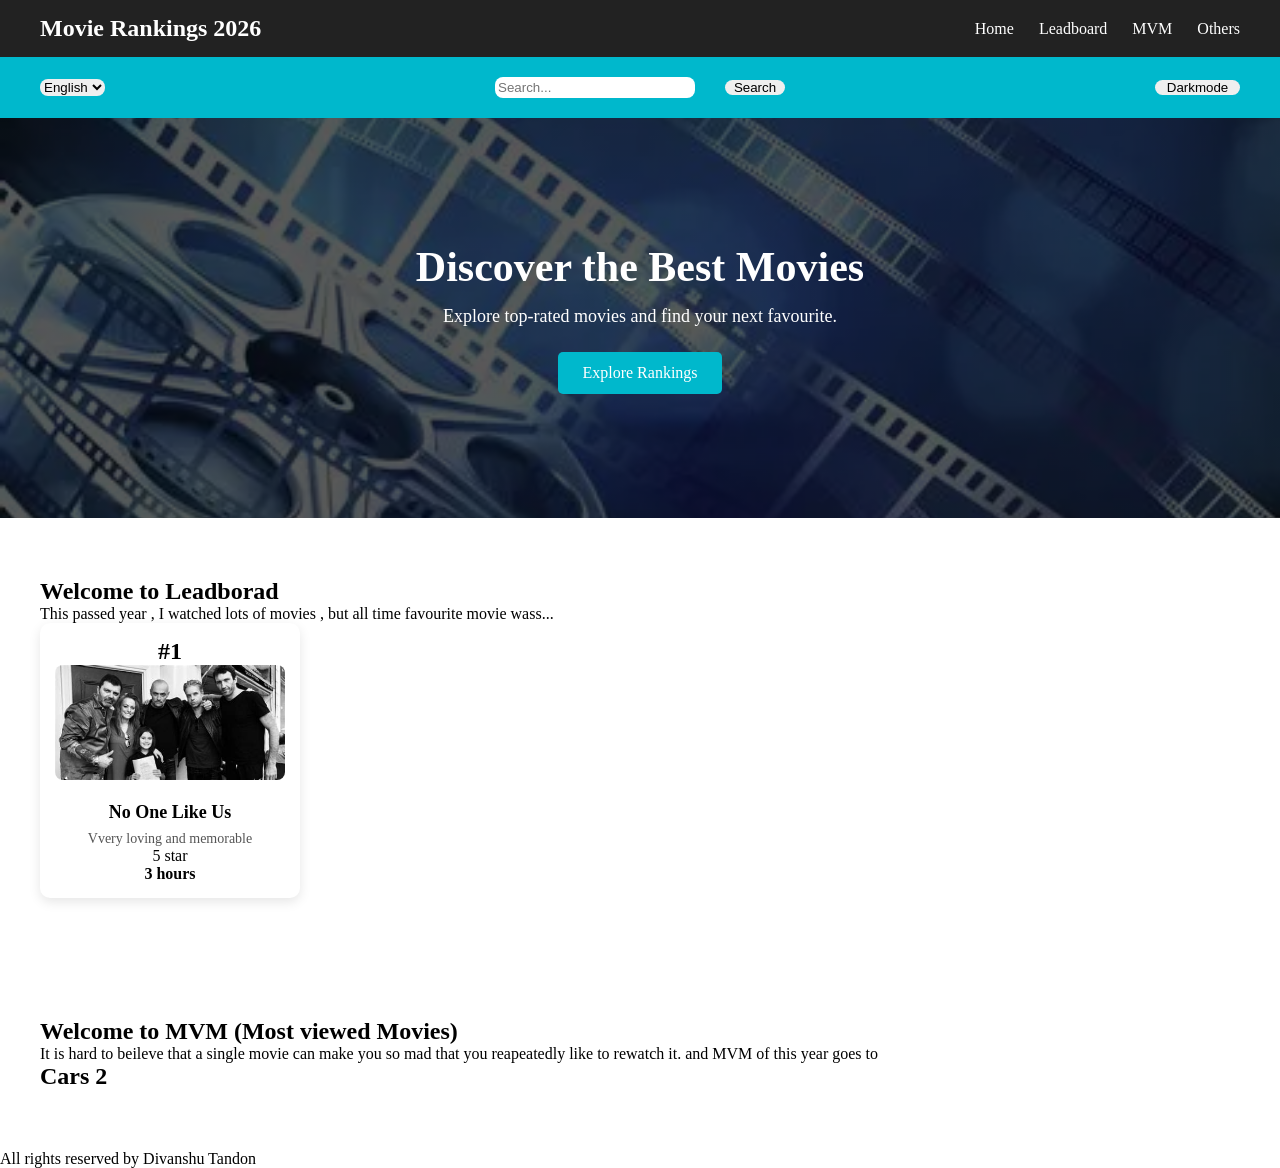
<file: PracticeProjects/movieranking/index.html>
<!DOCTYPE html>
<html lang="en">
<head>
    <meta charset="UTF-8">
    <meta name="viewport" content="width=device-width, initial-scale=1.0">
    <title>Top Best Movies</title>
    <link rel="stylesheet" href="index.css">
</head>
<body> 
    <nav class="navbar">
        <div class="logo">Movie Rankings 2026</div>
        <ul class="nav-links">
            <li><a href="#home">Home</a></li>
            <li><a href="#leadboard">Leadboard</a></li>
            <li><a href="#mvm">MVM</a></li>
            <li><a href="#webseries">Others</a></li>
        </ul>
    </nav>

    <div class="search-navbar">
        <select class="language">
            <option value="option1">English</option>
            <option value="option2">Hindi</option>
            <option value="option3">Punjabi</option>
        </select>
        <div class="search-center">
            <input type="text" placeholder="Search..." />
            <button>Search</button>
        </div>

        <button class="darkmode-btn">Darkmode</button>
    </div>

    <section class="hero" >
        <div class="hero-content">
            <h1>Discover the Best Movies</h1>
            <p>Explore top-rated movies and find your next favourite.</p>
            <a href="#leaderboard" class="hero-btn">Explore Rankings</a>
        </div>
    </section>
    
    <section id="leadborad">
        <h1>Welcome to Leadborad</h1>
        <p>This passed year , I watched lots of movies , but all time favourite movie wass...</p>
        <div class="item-card">
            <h2 class="Rating" id="no1">#1</h2>
            <img src="/PracticeProjects/movieranking/images/no1.jpg" alt="No one like Us" class="item-img">
            <h3 class="item-title">No One Like Us</h3>
            <p class="item-desc"> Vvery loving and memorable</p>
            <p class="rating"> 5 star</p>
            <h4 class="wAtch time">3 hours</h4>

            
        </div>
    </section>

      <section id="mvm">
        <h1>Welcome to MVM (Most viewed Movies)</h1>
        <p>It is hard to beileve that a single movie can make you so mad that you reapeatedly like to
            rewatch it. and MVM of this year goes to 
        </p>
        <h2>Cars 2</h2>
    </section>

    <footer>All rights reserved by Divanshu Tandon</footer>
</body>
</html>
</file>
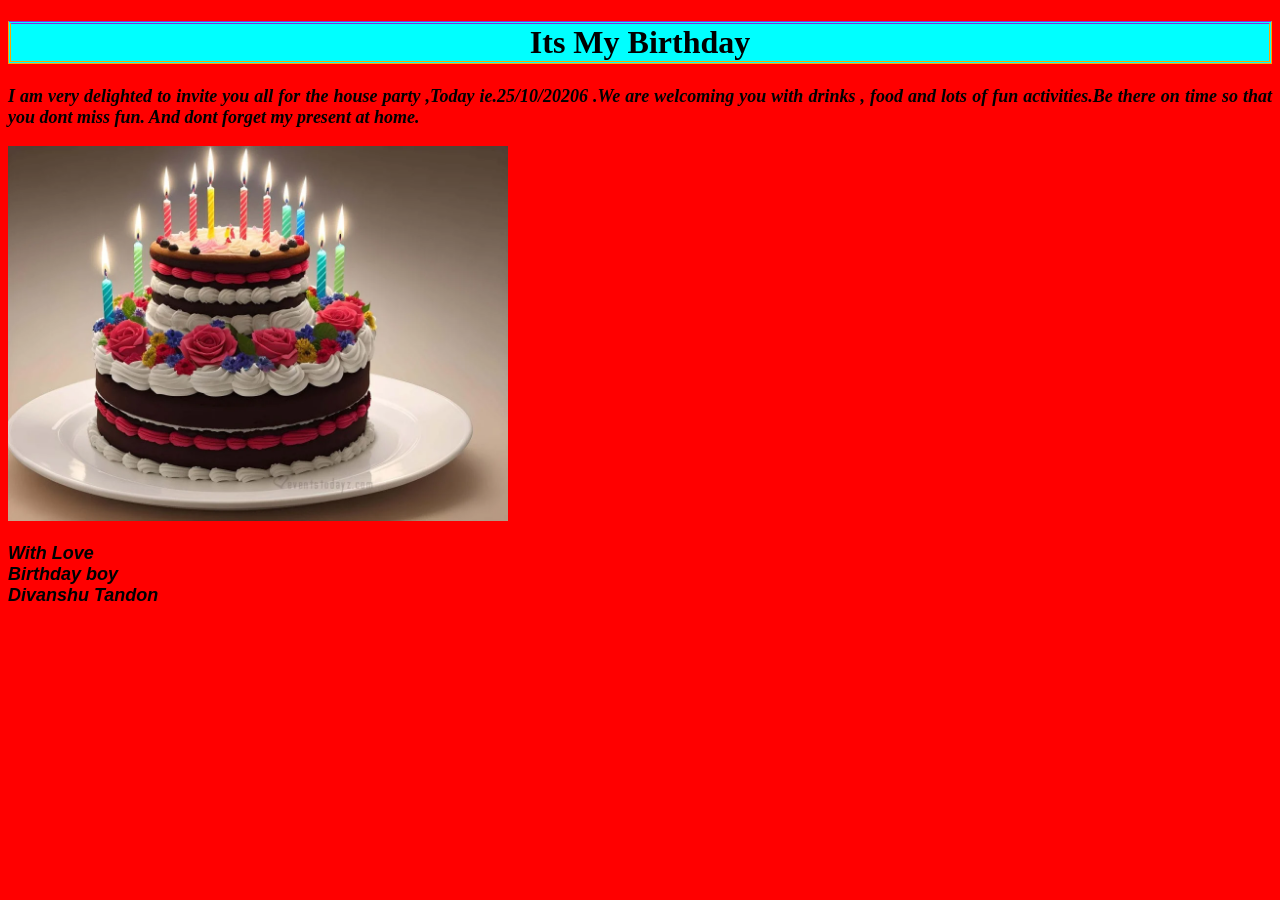
<file: PracticeProjects/birthday invite/invite.html>
<!DOCTYPE html>
<html lang="en">
<head>
    <meta charset="UTF-8">
    <meta name="viewport" content="width=device-width, initial-scale=1.0">
    <title>Birthday Invite </title>
    <link rel="stylesheet" href="invite.css" >
</head>
<body>
    <h1>Its My Birthday</h1>
    <p>I am very delighted to invite you all for the house party ,Today
        ie.25/10/20206 .We are welcoming you with drinks , food and lots
        of fun activities.Be there on time so that you dont miss fun.
        And dont forget my present at home.
    </p>
    <img src="images/b.jpg" alt="cake">
    <p id="regards">With Love<br>
    Birthday boy<br>
    Divanshu Tandon
    </p>
</body>
</html>
</file>
<file: PracticeProjects/movieranking/index.css>
* {
    margin: 0;
    padding: 0;
    box-sizing: border-box;
}

/* Navbar container */
.navbar {
    display: flex;
    justify-content: space-between;
    align-items: center;
    background-color: #222;
    padding: 15px 40px;
}
.search-navbar {
    display: flex;
    align-items: center;
    justify-content: center;
    position: relative;
    background-color: #00b8cc;
    padding: 20px 40px;
}

.search-center {
    display: flex;
    align-items: center;
    gap: 30px;
}

.search-center input {
    border: none;
    width: 200px;
    padding: 3px;
    border-radius: 8px;
}
.search-center button {
    border: none;
    width: 60px;
    border-radius: 8px;
}

.darkmode-btn {
    width: 85px;
    border: none;
    border-radius: 8px;
    position: absolute;
    right: 40px;
}
.language{
    left: 40px;
    position: absolute;
    border-radius: 8px;
    border: none;
}
/* Website logo */
.logo {
    color: white;
    font-size: 24px;
    font-weight: bold;
}

/* Navigation links */
.nav-links {
    display: flex;
    list-style: none;
    gap: 25px;
}

/* Link styling */
.nav-links a {
    color: white;
    text-decoration: none;
    font-size: 16px;
}

/* Hover effect */
.nav-links a:hover {
    color: #00bcd4;
}

/* Homepage content */
section {
    padding: 60px 40px;
}

/* Responsive navbar */
@media (max-width: 600px) {
    .navbar {
        padding: 15px;
        flex-direction: column;
        gap: 15px;
    }

    .nav-links {
        gap: 15px;
        flex-wrap: wrap;
        justify-content: center;
    }
}

.hero{
    height: 400px;
   
    background: linear-gradient(
            rgba(0, 0, 0, 0.65),
            rgba(0, 0, 0, 0.65)
        ), url("images/hero.jpg");
         background-size: cover;
    background-position: center;
    background-repeat: no-repeat;
    display: flex;
    align-items: center;
    justify-content: center;
    text-align: center;
    color: white;
}
.hero-content h1 {
    font-size: 42px;
    margin-bottom: 15px;
}

.hero-content p {
    font-size: 18px;
    margin-bottom: 25px;
}

.hero-btn {
    display: inline-block;
    background-color: #00b8cc;
    color: white;
    padding: 12px 24px;
    text-decoration: none;
    border-radius: 5px;
}

.hero-btn:hover {
    background-color: #008c9b;
}

.item-card {
  width: 260px;
  padding: 15px;
  border-radius: 10px;
  background: #fff;
  box-shadow: 0 4px 12px rgba(0,0,0,0.1);
  text-align: center;
  transition: transform .3s ease, box-shadow .3s ease;
}
.item-card:hover {
  transform: translateY(-5px);
  box-shadow: 0 8px 20px rgba(0,0,0,0.15);
}
.item-img {
  width: 100%;
  border-radius: 8px;
  margin-bottom: 10px;
}
.item-title {
  font-size: 18px;
  margin: 8px 0;
}
.item-desc {
  font-size: 14px;
  color: #555;
}
</file>
<file: PracticeProjects/birthday invite/invite.css>
h1{
    text-align: center;
    background-color: aqua;
    border-style: double;
    border-color:orange;
    border-top-color: blueviolet;
}
p {
    text-align: justify;
    font-size: large;
    font-weight:bold;
    font-style: italic;
    font-width: 40px;
    font-family:Georgia, 'Times New Roman', Times, serif;
}
body{
    background-color: red;
}
img {
    
    max-width: 500px;
    height: auto;
    text-align: center;
    
}
#regards {
    font-family: 'Trebuchet MS', 'Lucida Sans Unicode', 'Lucida Grande', 'Lucida Sans', Arial, sans-serif;
    font-size:large ;
}
</file>
